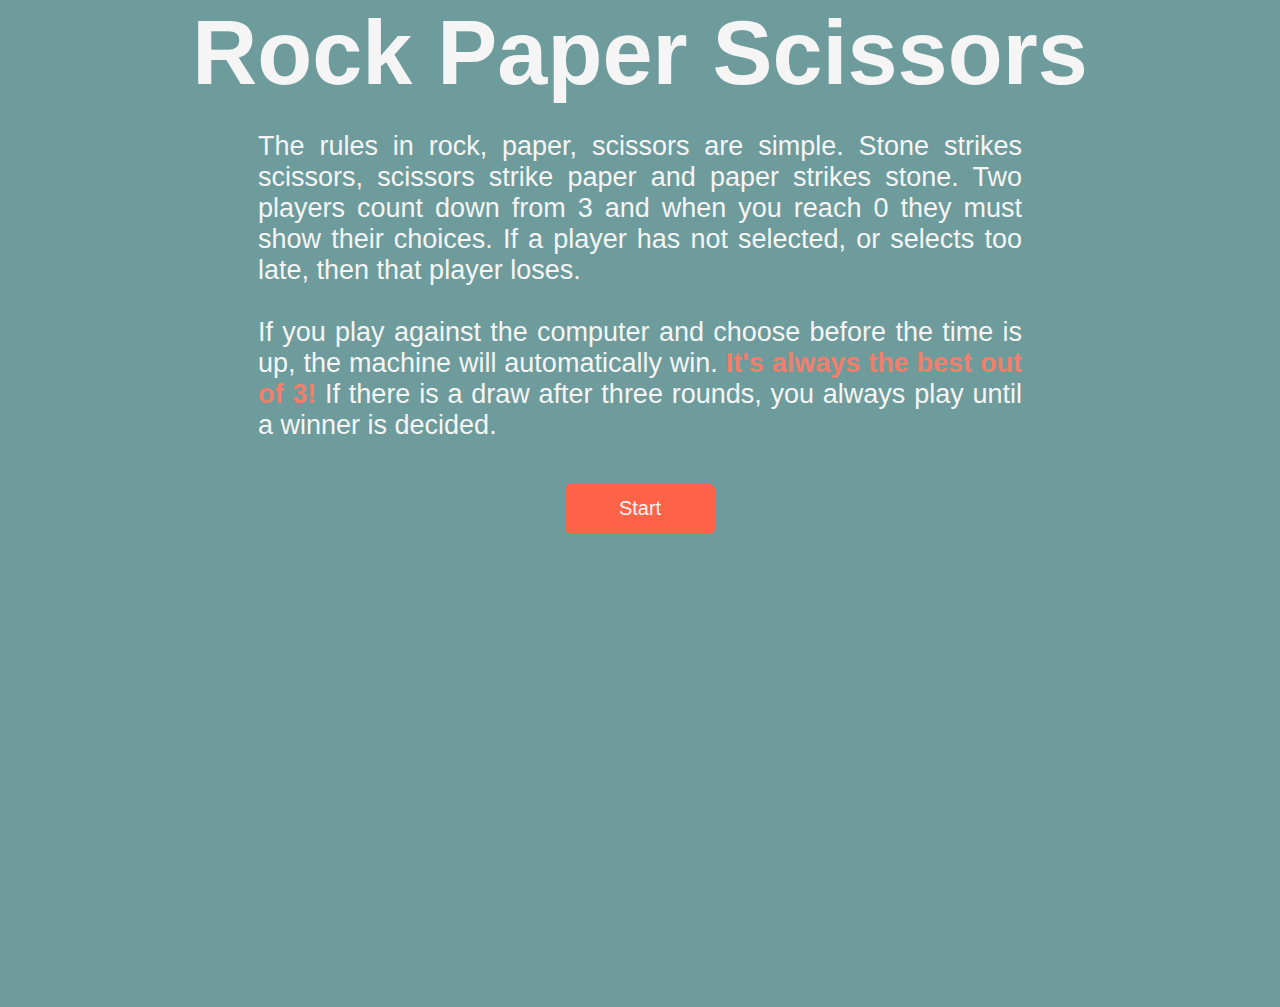
<file: index.html>
<!DOCTYPE html>
<html lang="en">
  <head>
    <meta charset="UTF-8" />
    <meta http-equiv="X-UA-Compatible" content="IE=edge" />
    <meta name="viewport" content="width=device-width, initial-scale=1.0" />
    <script src="script/controller.js" defer></script>
    <link rel="stylesheet" href="css/style.css" />
    <link rel="stylesheet" href="css/main.css" />
    <title>RockPaperScissors</title>
  </head>
  <body>
    

    <header>
      <h1>Rock Paper Scissors</h1>
    </header>
    <section class="game">
      <div class="intro">
        <p>
          The rules in rock, paper, scissors are simple. Stone strikes scissors,
          scissors strike paper and paper strikes stone. Two players count down
          from 3 and when you reach 0 they must show their choices. If a player
          has not selected, or selects too late, then that player loses.
          <br /><br />If you play against the computer and choose before the
          time is up, the machine will automatically win.
          <span class="details">It's always the best out of 3!</span> If there
          is a draw after three rounds, you always play until a winner is
          decided.
        </p>
        <button>Start</button>
      </div>
      <div class="match fadeOut">
        <div class="score">
          <div class="player-score">
            <h2>Player</h2>
            <p>0</p>
          </div>
          <div class="computer-score">
            <h2>Computer</h2>
            <p>0</p>
          </div>
        </div>

        <div class="play">
          <button class="play">Play</button>
        </div>

        <h2 class="winner">Choose an option</h2>
        <div class="countdown" id="countdown">Timer</div>

        <div class="hands">
          <img class="hand player-hand" src="./src/Rock.png" />
          <img class="hand computer-hand" src="./src/Rock.png" />
        </div>

        <div id="options" class="options hidden">
          <button class="rock">Rock</button>
          <button class="paper">Paper</button>
          <button class="scissors">Scissors</button>
        </div>

        <div class="play">
          <button id="startbutton" class="play">Play</button>
        </div>
      </div>
    </section>
  </body>
</html>
</file>
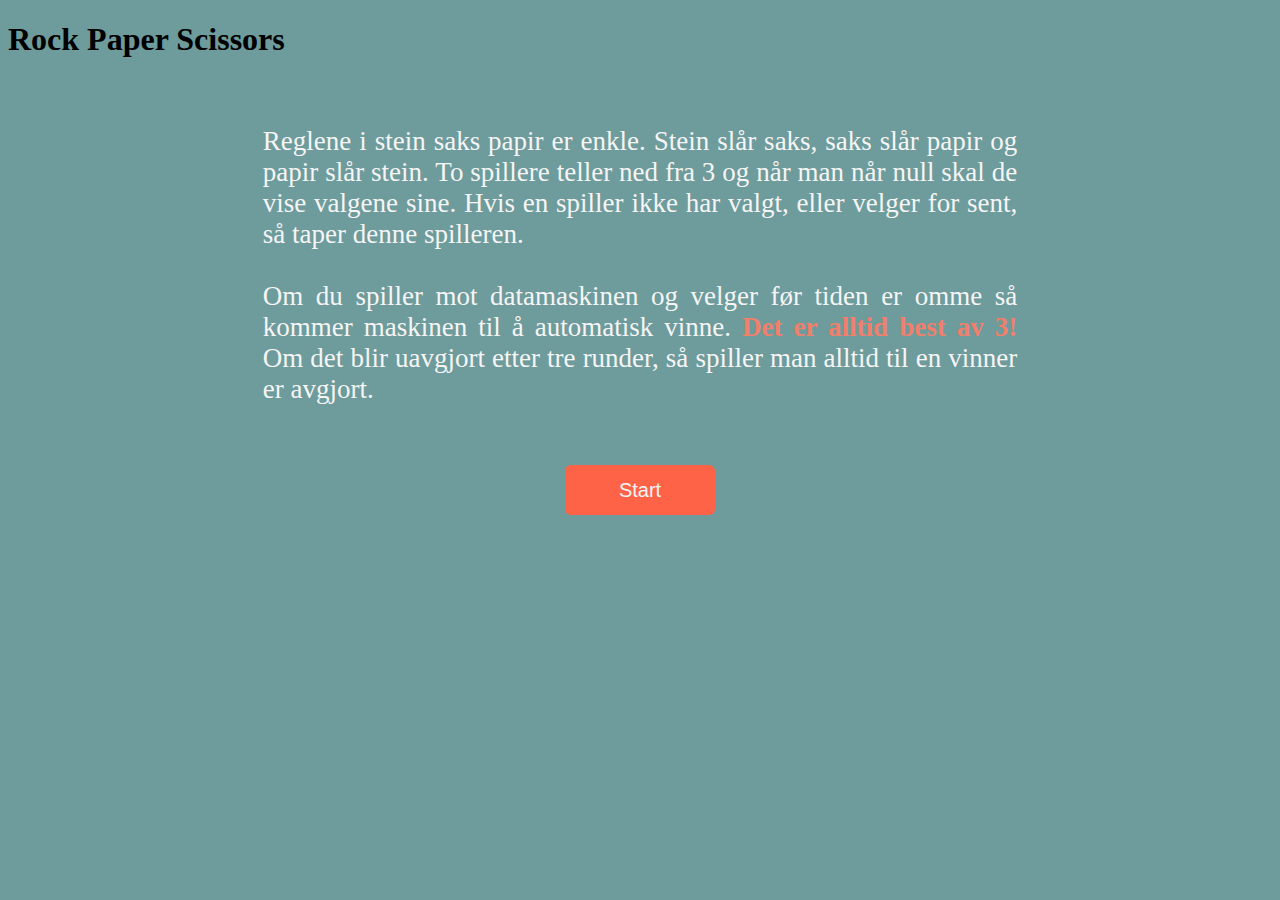
<file: html/game.html>
<!DOCTYPE html>
<html lang="en">
<head>
    <meta charset="UTF-8">
    <meta http-equiv="X-UA-Compatible" content="IE=edge">
    <meta name="viewport" content="width=device-width, initial-scale=1.0">
    <link rel= "stylesheet" href ="../css/style.css">
    <title>RockPaperScissors</title>
</head>
    <body>

        <header>
            <h1> Rock Paper Scissors</h1>
        </header>
        <section class= "game">

            <div class="intro">
                <p> Reglene i stein saks papir er enkle. Stein slår saks, saks slår papir og papir slår stein. 
                    To spillere teller ned fra 3 og når man når null skal de vise valgene sine.
                    Hvis en spiller ikke har valgt, eller velger for sent, så taper denne spilleren. 
                    <br><br>Om du spiller mot datamaskinen og velger før
                    tiden er omme så kommer maskinen til å automatisk vinne.
                    <span class="details">Det er alltid best av 3!</span> Om det blir uavgjort etter tre runder, så spiller 
                    man alltid til en vinner er avgjort. </p>
                <button>Start</button>
            </div>
            <div class="match fadeOut">
                <div class="score">
                    <div class="player-score">
                        <h2>Player</h2>
                        <p>0</p>
                    </div>
                    <div class="computer-score">
                        <h2>Computer</h2>
                        <p>0</p>
                    </div>
                </div>

                <div class="play">
                    <button class="play">Play</button>
                </div>

                <h2 class="winner"> Choose an option</h2>
                <div class= "countdown" id= "countdown">Timer</div>
                
                <div class="hands">
                    <img class = "player-hand" src ="../src/rock.png">
                    <img class = "computer-hand" src ="../src/rock.png">
                </div>
                <div id="options" class="options hidden">
                    <button class="rock">Rock</button>
                    <button class="paper">Paper</button>
                    <button class="scissors">Scissors</button>
                </div>

                <div id="startbutton" class="play">
                    <button id="startbutton" class="play">Play</button>
                </div>
            </div>

        </section>

        <script src = "../script/app.js" ></script>
     </body>
</html>
</file>
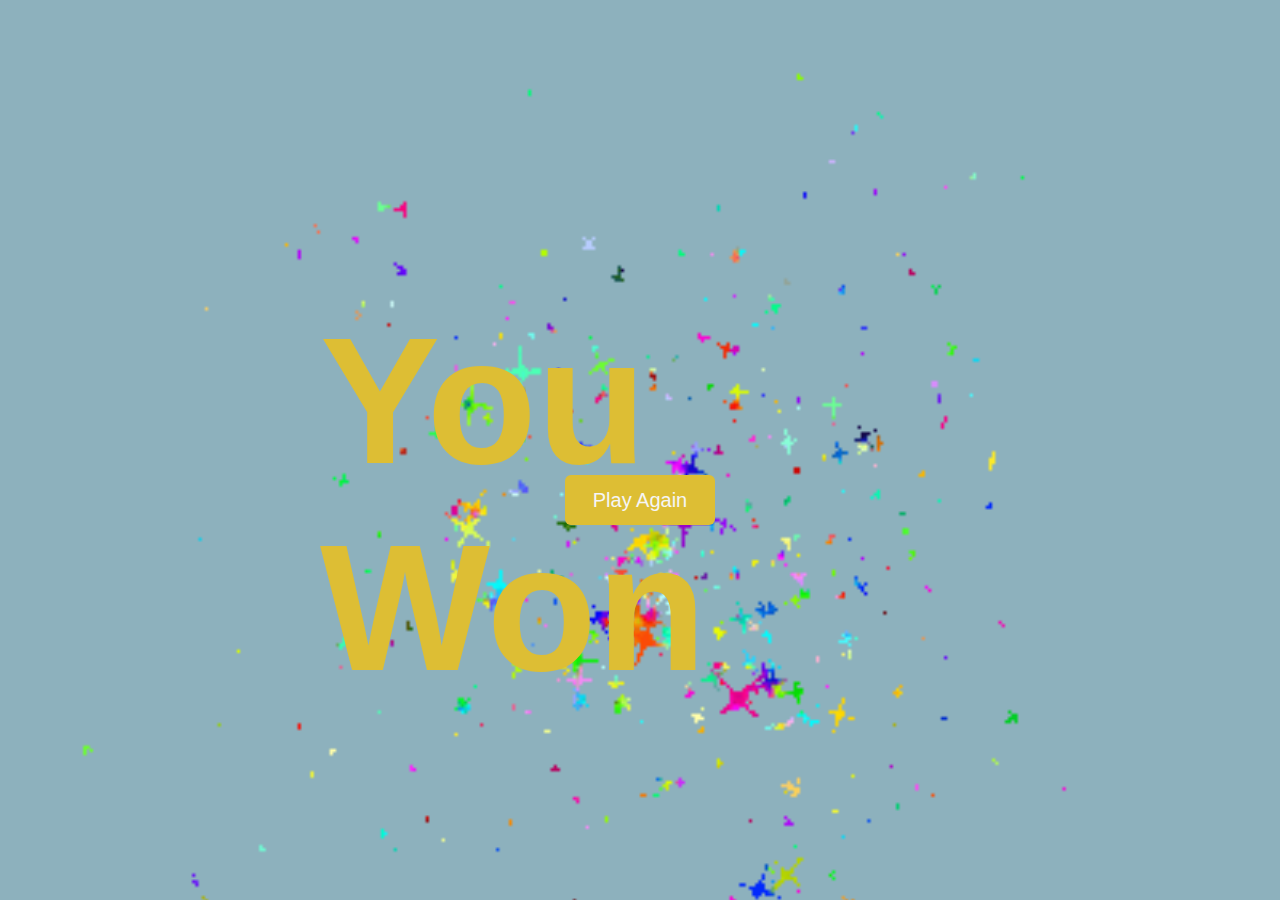
<file: html/winner.html>
<!DOCTYPE html>
<html lang="en">
  <head>
    <meta charset="UTF-8" />
    <meta http-equiv="X-UA-Compatible" content="IE=edge" />
    <meta name="viewport" content="width=device-width, initial-scale=1.0" />
    <script src="../script/restart.js" defer></script>
    <link rel="stylesheet" href="../css/win.css" />
    <link rel="stylesheet" href="../css/main.css" />
    <title>Winner</title>
  </head>
  <body>
    <audio autoplay loop>
      <source src="../src/happy.mp3" type="audio/mpeg" />
    </audio>

    <h3>You Won</h3>

    <div id="restart">
      <button class="play">Play Again</button>
    </div>
  </body>
</html>
</file>
<file: css/style.css>
body {
  background-color: rgb(110, 155, 155);
}

/* scoreboard */

.score {
  color: rgb(29, 29, 29);
  height: 10vh;
  display: flex;
  justify-content: center;
  align-items: center;
}

.score h2 {
  padding-left: 10vh;
  padding-right: 10vh;
  font-size: 30px;
}

.score p {
  text-align: center;
  padding: 10px;
  font-size: 25px;
}

/* intro */

.intro {
  color: whitesmoke;
  height: 50vh;
  display: flex;
  flex-direction: column;
  align-items: center;
  justify-content: space-around;
  text-align: center;
  padding: 2px;
  margin: auto 20% auto 20%;
  transition: opacity 0.5s ease;
}

.intro p {
  text-align: justify;
  font-size: 3vh;
}

.details {
  color: rgb(240, 127, 107);
  font-weight: bold;
}

/* buttons */

.intro button,
.match button {
  width: 150px;
  height: 50px;
  background: none;
  border: none;
  color: whitesmoke;
  font-size: 20px;
  background-color: tomato;
  border-radius: 6px;
  transition: 0.3s;
}

.show {
  visibility: visible;
}

.hidden {
  visibility: hidden;
}

.intro button:hover,
.match button:hover {
  color: whitesmoke;
  background-color: rgb(236, 166, 154);
  cursor: pointer;
}

.play button {
  position: absolute;
  top: 100%;
  left: 50%;
  transform: translate(-50%, 50%);
  color: tomato;
  background-color: whitesmoke;
}

/* timer */

.countdown {
  text-align: center;
  font-size: 3vh;
  font-family: sans-serif;
  color: rgb(29, 29, 29);
}

/* playfeild */

.match p {
  text-align: center;
  font-size: 30px;
  font-family: sans-serif;
}

.match {
  position: absolute;
  top: 50%;
  left: 50%;
  transform: translate(-50%, -50%);
  transition: opacity 0.5s ease 0.5s;
}

.winner {
  color: rgb(29, 29, 29);
  text-align: center;
  font-size: 50px;
}

.hands,
.options {
  display: flex;
  justify-content: space-around;
  align-items: center;
}

.player-hand {
  transform: rotateY(180deg);
}

/* animations */

div.fadeOut {
  opacity: 0;
  pointer-events: none;
}

div.fadeIn {
  opacity: 3;
  pointer-events: all;
}

.animate {
  animation-play-state: running;
}
.paused {
  animation-play-state: paused;
}

@keyframes shakePlayer {
  0% {
    transform: rotateY(180deg) translateY(0px);
  }
  8% {
    transform: rotateY(180deg) translateY(-50px);
  }
  16% {
    transform: rotateY(180deg) translateY(0px);
  }
  24% {
    transform: rotateY(180deg) translateY(-50px);
  }
  32% {
    transform: rotateY(180deg) translateY(0px);
  }
  40% {
    transform: rotateY(180deg) translateY(-50px);
  }
  48% {
    transform: rotateY(180deg) translateY(0px);
  }
  56% {
    transform: rotateY(180deg) translateY(-50px);
  }
  64% {
    transform: rotateY(180deg) translateY(0px);
  }
  72% {
    transform: rotateY(180deg) translateY(-50px);
  }
  80% {
    transform: rotateY(180deg) translateY(0px);
  }
  88% {
    transform: rotateY(180deg) translateY(px);
  }
  100% {
    transform: rotateY(180deg) translateY(0px);
  }
}

@keyframes shakeComputer {
  0% {
    transform: translateY(0px);
  }
  8% {
    transform: translateY(-50px);
  }
  16% {
    transform: translateY(0px);
  }
  24% {
    transform: translateY(-50px);
  }
  32% {
    transform: translateY(0px);
  }
  40% {
    transform: translateY(-50px);
  }
  48% {
    transform: translateY(0px);
  }
  56% {
    transform: translateY(-50px);
  }
  64% {
    transform: translateY(0px);
  }
  72% {
    transform: translateY(-50px);
  }
  80% {
    transform: translateY(0px);
  }
  88% {
    transform: translateY(px);
  }
  100% {
    transform: translateY(0px);
  }
}
</file>
<file: css/main.css>
/* main body css */

* {
  margin: 0;
  padding: 0;
  box-sizing: border-box;
}

header h1 {
  color: whitesmoke;
  text-align: center;
  padding: 2px;
  font-size: 10vh;
  font-family: sans-serif;
}

section {
  height: 100vh;
  font-family: sans-serif;
}
</file>
<file: css/win.css>
body {
  background-image: url(../src/confetti.gif);
  background-color: rgb(141, 177, 189);
  background-size: cover;
  background-repeat: no-repeat;
}

h3 {
  position: absolute;
  top: 10%;
  left: 50%;
  transform: translate(-50%, 50%);
  font-size: 20vh;
  font-family: sans-serif;
  color: rgb(221, 190, 52);
}

button {
  width: 150px;
  height: 50px;
  background: none;
  border: none;
  color: whitesmoke;
  font-size: 20px;
  background-color: rgb(221, 190, 52);
  border-radius: 6px;
  transition: 0.3s;
  position: absolute;
  top: 50%;
  left: 50%;
  transform: translate(-50%, 50%);
}

button:hover {
  color: whitesmoke;
  background-color: rgb(233, 215, 138);
  cursor: pointer;
}
</file>
